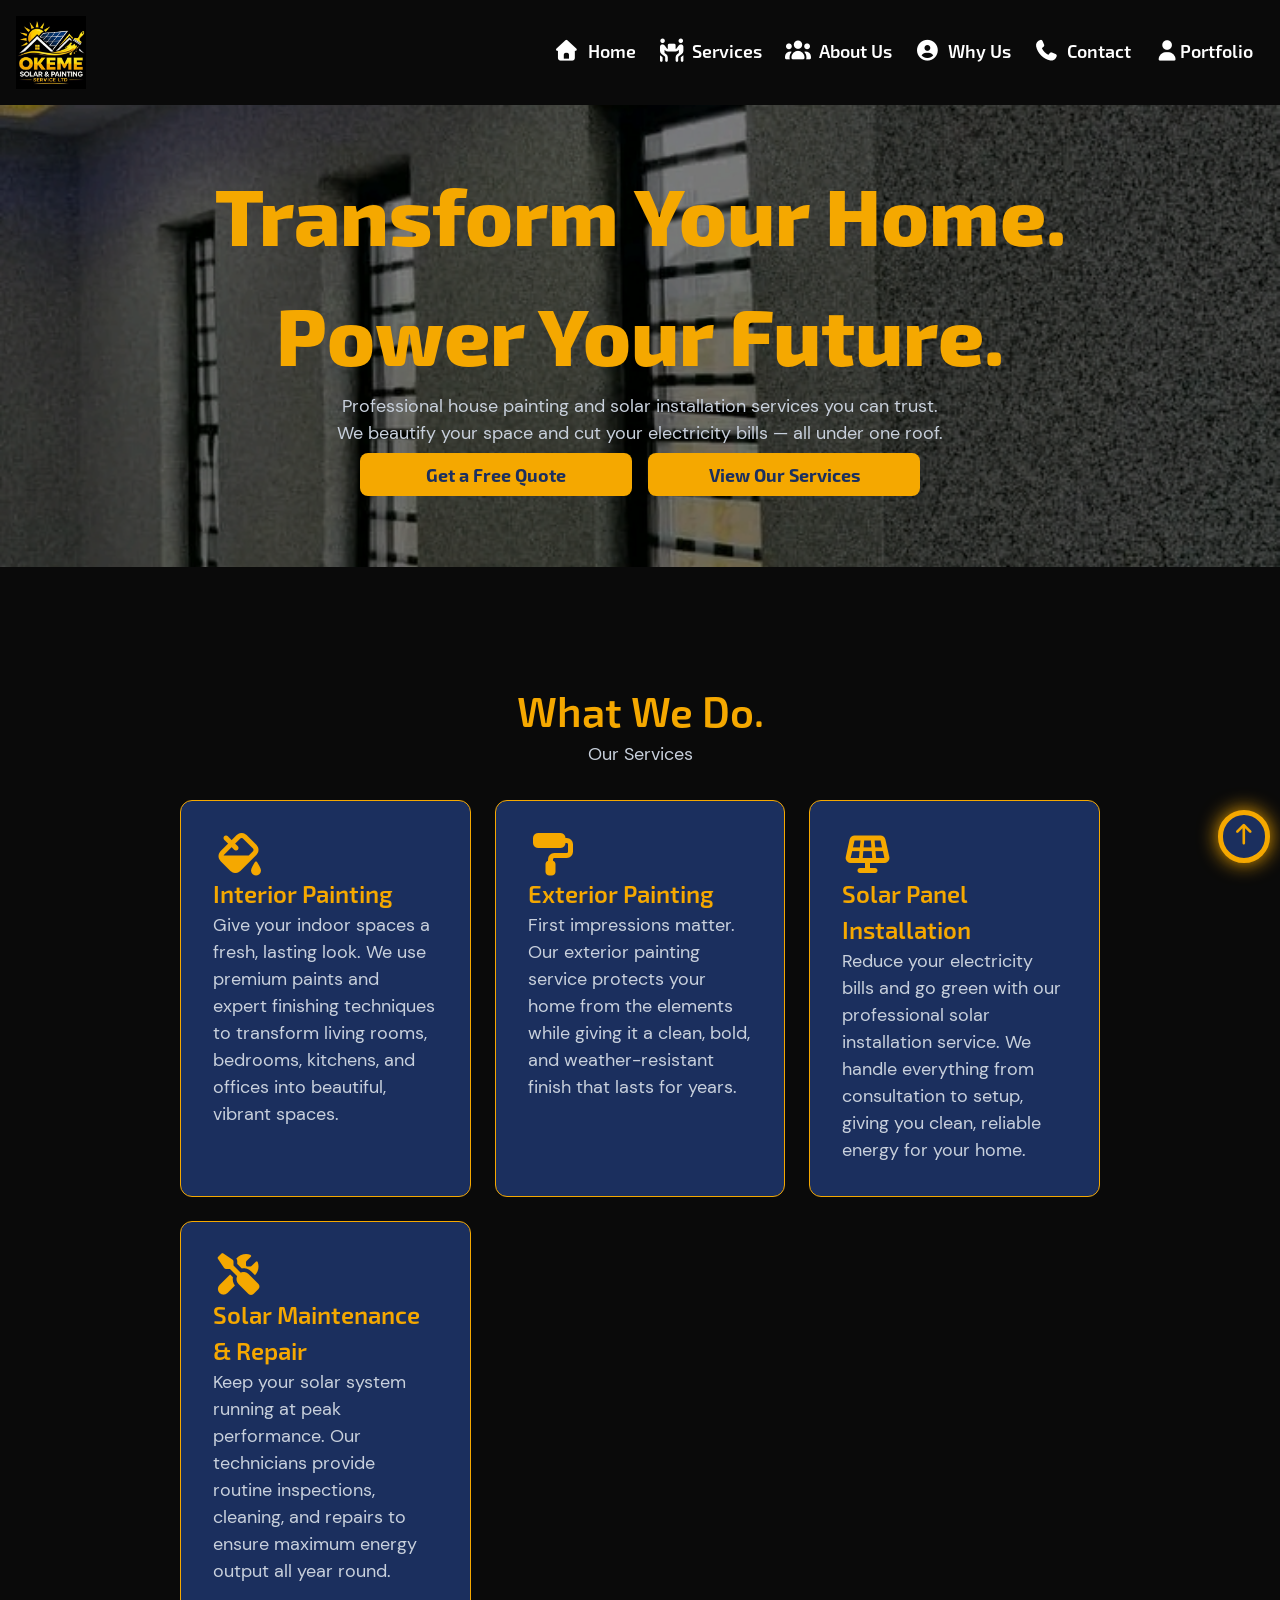
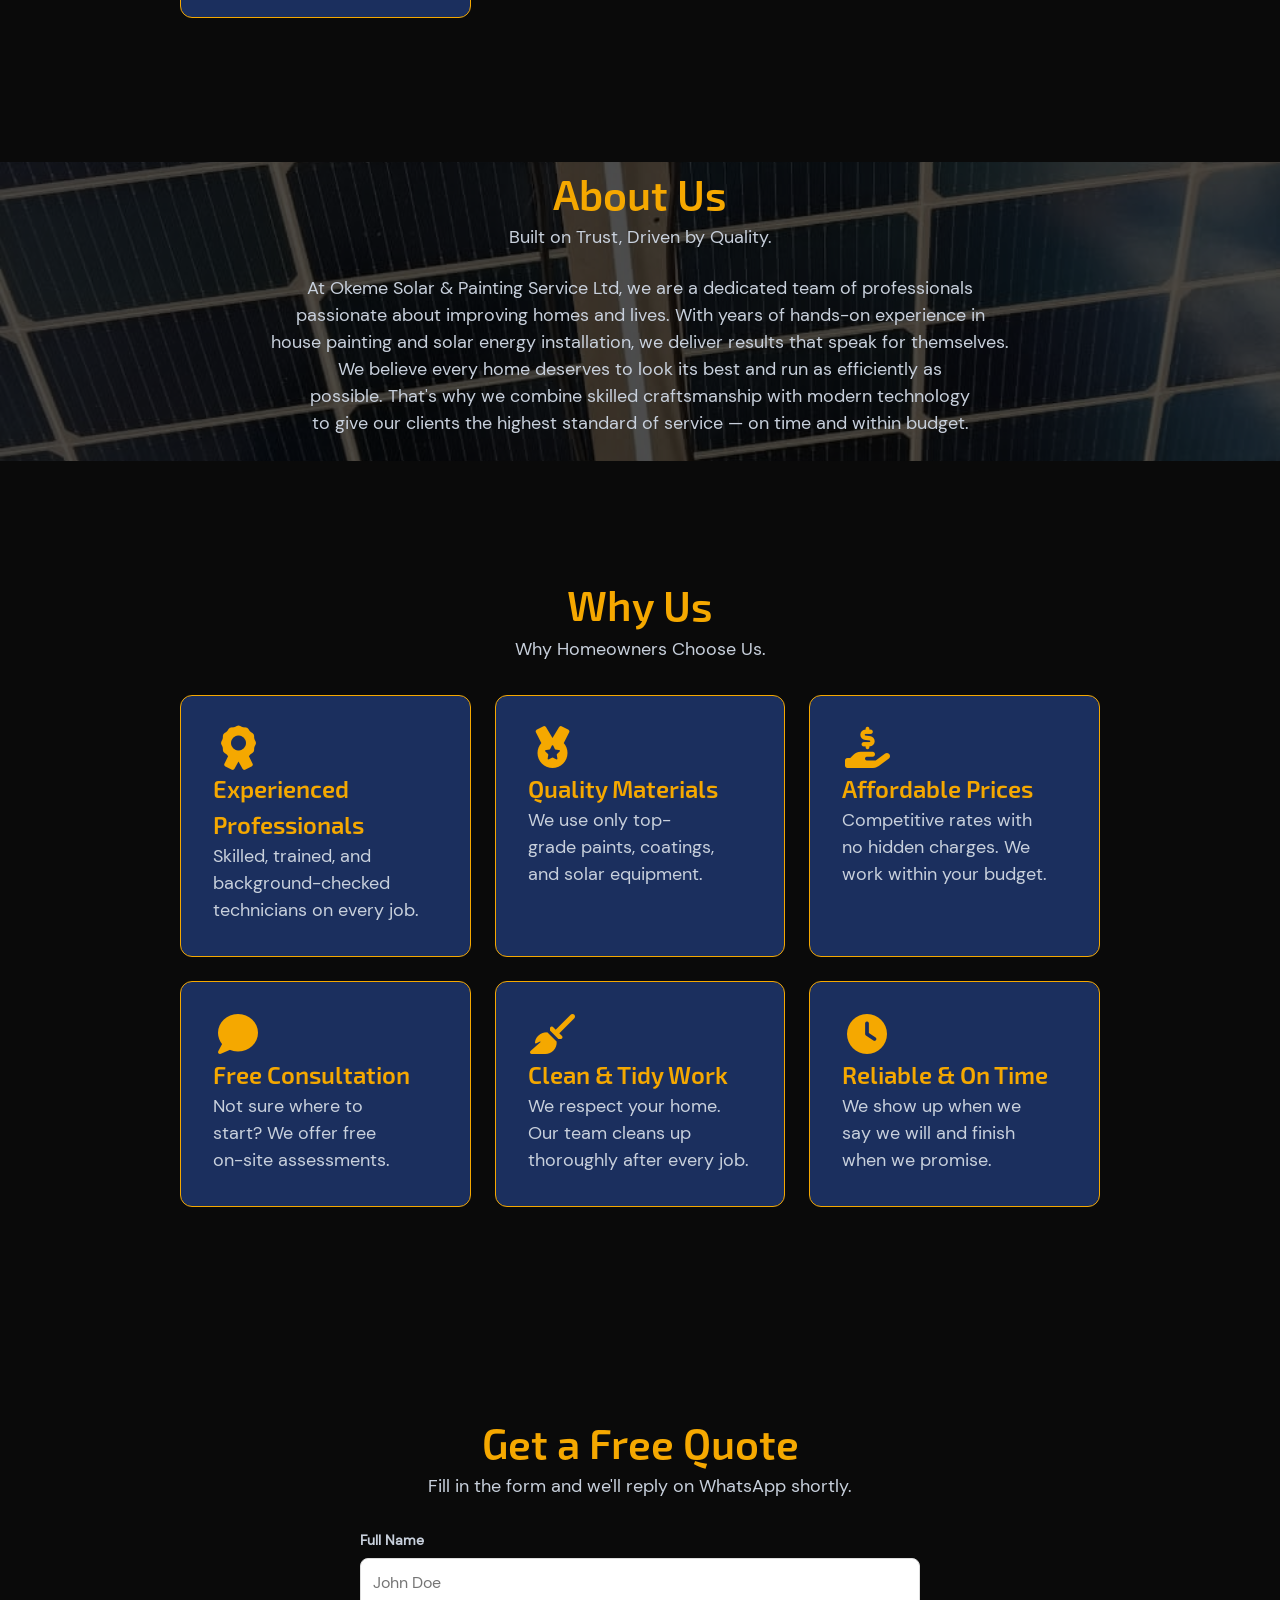
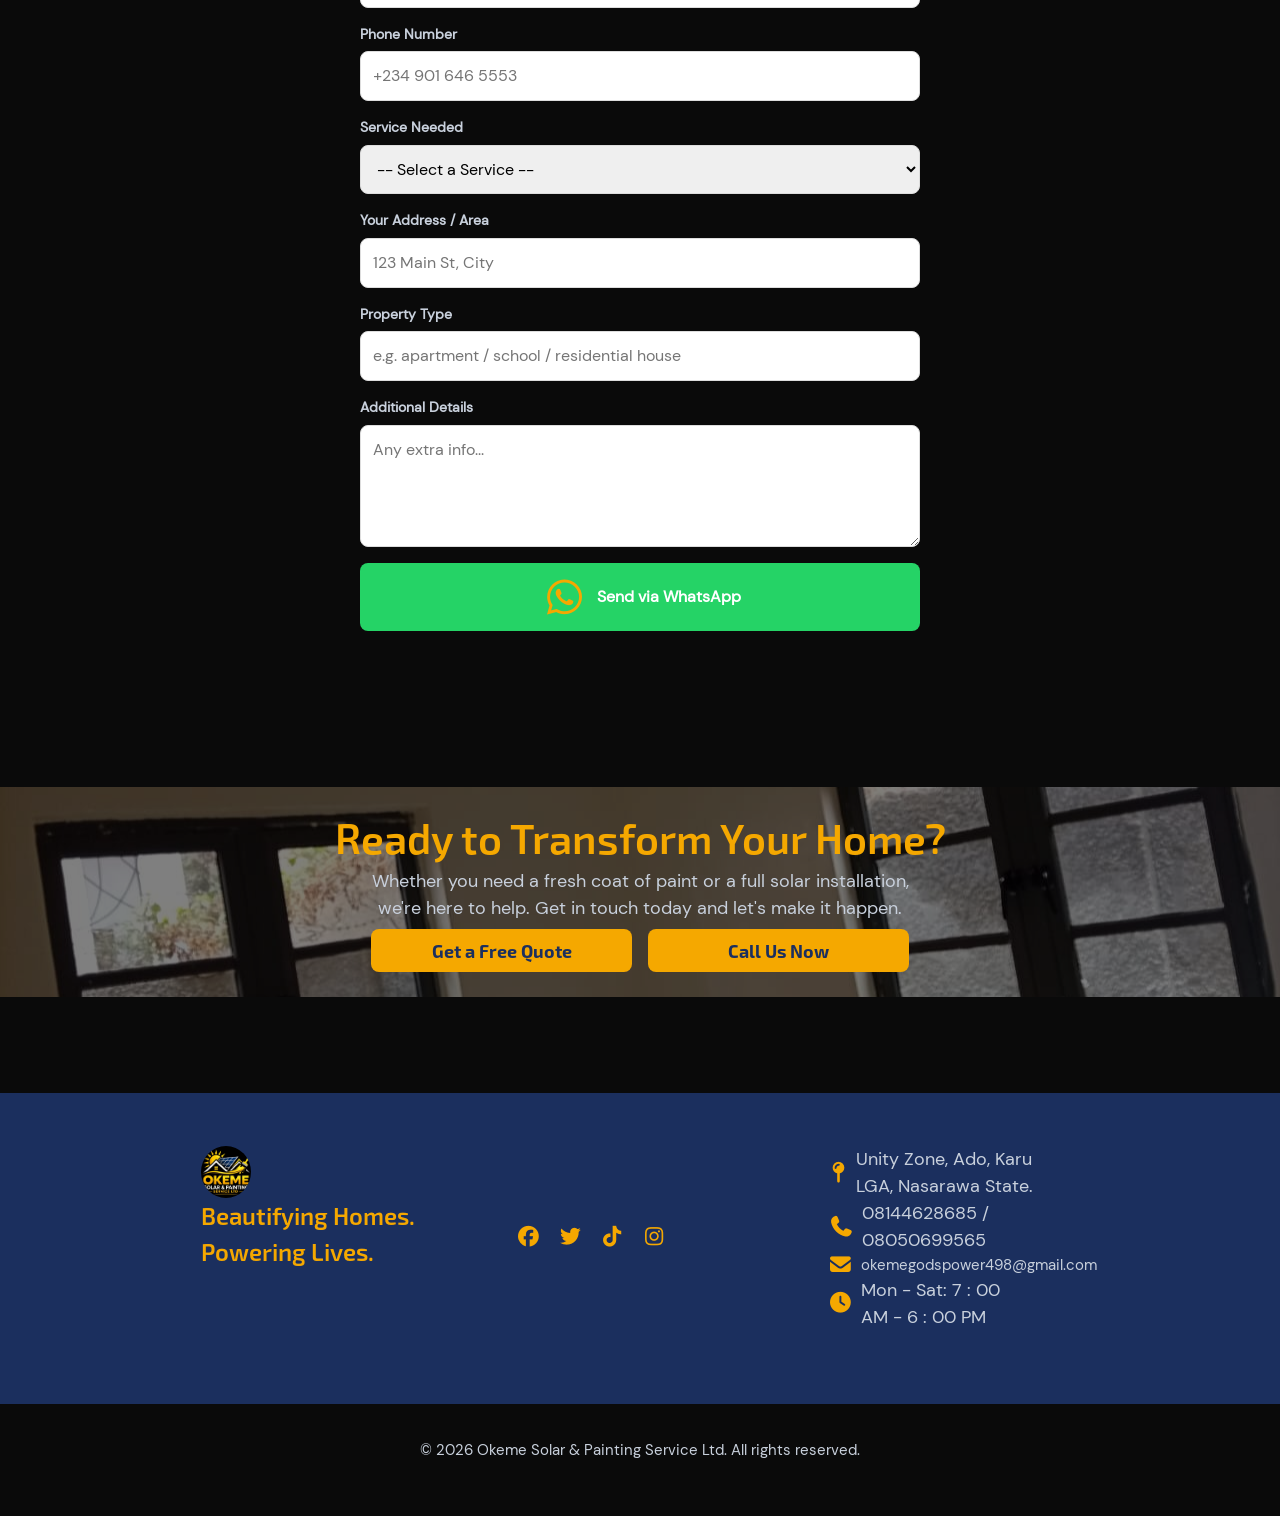
<file: index.html>
<!DOCTYPE html>
<html lang="en">
<head>
    <meta charset="UTF-8">
    <meta name="viewport" content="width=device-width, initial-scale=1.0"/>
    <title>OKEME House Painting | Solar Installation</title>
    <link rel="stylesheet" href="css/style.css">
    
    <link rel="stylesheet" href="css/fontawesome/css/fontawesome.css">
    <link rel="stylesheet" href="css/fontawesome/css/solid.css">
    <link rel="stylesheet" href="css/fontawesome/css/brands.css">
    <link rel="shortcut icon" href="images/favicon.jpg" type="image/x-icon">
    
</head>
<body>
    <header>
        <img src="./images/favicon.jpg" alt="website logo" height="70" width="70"/>
        
        <nav class="navigation">
            <ul class="nav-links" id="navLinks">
                <li><a href="/"><i class="fa-solid fa-home"></i>&nbsp;&nbsp;Home</a></li>
                <li><a href="#services"><i class="fa-solid fa-people-carry"></i>&nbsp;&nbsp;Services</a></li>
                <li><a href="#about-us"><i class="fa-solid fa-users"></i>&nbsp;&nbsp;About Us</a></li>
                <li><a href="#why-us-section"><i class="fa-solid fa-user-circle"></i>&nbsp;&nbsp;Why Us</a></li>
                <li><a href="#cta"><i class="fa-solid fa-phone"></i>&nbsp;&nbsp;Contact</a></li>
                <li><a href="portfolio.html"><i class="fa-solid fa-user"></i></i>Portfolio</a></li>
            </ul>
        </nav>
        
        <div class="hamburger-menu" id="menuToggle">
            <i class="fas fa-bars"></i>
        </div>
    </header>
    <main>
        <section class="hero">
            <div class="wrapper">
            <div class="hero-content">
                <h1>Transform Your Home. Power Your Future.</h1>
            <p>Professional house painting and solar installation services you can trust. We beautify your space and cut your electricity bills — all under one roof.</p>
            <div class="buttons">
                <a href="#quote">Get a Free Quote</a>
            <a href="#services">View Our Services</a>
            </div>
            
            </div>
            </div>
        </section>
        <section class="services" id="services">
           <div class="wrapper">
                <div class="text-center">
                <h2>What We Do.</h2>
            <p>Our Services</p>
            </div>
            
            <div class="columns">
                <div class="service">
                    <i class="fa-solid fa-fill-drip"></i>
                    <h3>Interior Painting</h3>
                    <p>Give your indoor spaces a fresh, lasting look. We use premium paints and expert finishing techniques to transform living rooms, bedrooms, kitchens, and offices into beautiful, vibrant spaces.</p>
                </div>
                
                <div class="service">
                    <i class="fa-solid fa-paint-roller"></i>
                    <h3>Exterior Painting</h3>
                    <p>First impressions matter. Our exterior painting service protects your home from the elements while giving it a clean, bold, and weather-resistant finish that lasts for years.</p>
                </div>
                
                <div class="service">
                    <i class="fa-solid fa-solar-panel"></i>
                    <h3>Solar Panel Installation</h3>
                    <p>Reduce your electricity bills and go green with our professional solar installation service. We handle everything from consultation to setup, giving you clean, reliable energy for your home.</p>
                </div>
                
                <div class="service">
                     <i class="fa-solid fa-screwdriver-wrench"></i>
                    <h3>Solar Maintenance & Repair</h3>
                    <p>Keep your solar system running at peak performance. Our technicians provide routine inspections, cleaning, and repairs to ensure maximum energy output all year round.</p>
                </div>
            </div>
           </div>
        </section>
        
        <section class="about-us" id="about-us">
          <div class="wrapper">
                <div class="text-center">
                    <h2>About Us</h2>
            <p>Built on Trust, Driven by Quality.</p>
                
            <div class="about-content">
                <p>At Okeme Solar & Painting Service Ltd, we are a dedicated team of professionals passionate about improving homes and lives. With years of hands-on experience in house painting and solar energy installation, we deliver results that speak for themselves.</p>

<p>We believe every home deserves to look its best and run as efficiently as possible. That's why we combine skilled craftsmanship with modern technology to give our clients the highest standard of service — on time and within budget.</p>
            </div>
            </div>
          </div>
        </section>
        
        <section class="why-us-section" id="why-us-section">
          <div class="wrapper">
               <div class="text-center">
                <h2>Why Us</h2>
            <p>Why Homeowners Choose Us.</p>
           </div>
            
            <div class="columns">
                <div class="why-us">
                    <i class="fa-solid fa-award"></i>
                    <h3>Experienced Professionals</h3>
                    <p>Skilled, trained, and background-checked technicians on every job.</p>
                </div>
                
                <div class="why-us">
                    <i class="fa-solid fa-medal"></i>
                    <h3>Quality Materials</h3>
                    <p>We use only top-grade paints, coatings, and solar equipment.</p>
                </div>
                
                <div class="why-us">
                    <i class="fa-solid fa-hand-holding-dollar"></i>
                    <h3>Affordable Prices</h3>
                    <p>Competitive rates with no hidden charges. We work within your budget.</p>
                </div>
                
                <div class="why-us">
                    <i class="fa-solid fa-comment"></i>
                    <h3>Free Consultation</h3>
                    <p>Not sure where to start? We offer free on-site assessments.</p>
                </div>
                
                <div class="why-us">
                    <i class="fa-solid fa-broom"></i>
                    <h3>Clean & Tidy Work</h3>
                    <p>We respect your home. Our team cleans up thoroughly after every job.</p>
                </div>
                
                <div class="why-us">
                    <i class="fa-solid fa-clock"></i>
                    <h3>Reliable & On Time</h3>
                    <p>We show up when we say we will and finish when we promise.</p>
                </div>
            </div>
          </div>
        </section>
        
        
        <section id="quote">
  <h2>Get a Free Quote</h2>
  <p>Fill in the form and we'll reply on WhatsApp shortly.</p>

  <div class="quote-form">

    <div class="form-group">
      <label>Full Name</label>
      <input type="text" id="name" placeholder="John Doe" />
    </div>

    <div class="form-group">
      <label>Phone Number</label>
      <input type="tel" id="phone" placeholder="+234 901 646 5553" />
    </div>

    <div class="form-group">
      <label>Service Needed</label>
      <select id="service">
        <option value="">-- Select a Service --</option>
        <option value="Exterior Painting">Exterior Painting</option>
        <option value="Interior Painting">Interior Painting</option>
        <option value="Solar Installation">Solar Installation</option>
        <option value="Solar Maintenance">Solar Maintenance</option>
      </select>
    </div>

    <div class="form-group">
      <label>Your Address / Area</label>
      <input type="text" id="location" placeholder="123 Main St, City" />
    </div>

    <div class="form-group">
      <label>Property Type</label>
      <input type="text" id="size" placeholder="e.g. apartment / school / residential house" />
    </div>

    <div class="form-group">
      <label>Additional Details</label>
      <textarea id="message" rows="4" 
      placeholder="Any extra info..."></textarea>
    </div>

    <button class="btn-whatsapp" onclick="sendToWhatsApp()">
      <i class="fa-brands fa-whatsapp"></i> Send via WhatsApp
    </button>

  </div>
</section>
        
        <section class="cta" id="cta">
            <div class="wrapper">
                <div class="text-center">
                    <h2>Ready to Transform Your Home?</h2>
            <p>Whether you need a fresh coat of paint or a full solar installation, we're here to help. Get in touch today and let's make it happen.</p> 
            <div>
                <div class="buttons">
                    <a href="#quote">Get a Free Quote</a>
            <a href="tel:08144628685">Call Us Now</a>
             </div>
            </div>
                </div>
            </div>
        </section>
    </main>
    
    <footer>
     <div class="wrapper">
         <div class="columns">
             <div class="footer-head">
            <img src="./images/favicon.jpg" alt="website logo" height="50" width="50">
        
        <h3>Beautifying Homes. Powering Lives.</h3>
     </div>
     
     <div class="footer-socials">
         <ul>
             <li><a href="https://www.facebook.com/okeme.god.spower.prince"><i class="fa-brands fa-facebook"></i></a></li>
             <li><a href="https://x.com/AttaiOkeme59830"><i class="fa-brands fa-twitter"></i></a></li>
             <li><a href="https://www.tiktok.com/@mentor2324?_r=1&_t=ZS-96ST2Bp12DV"><i class="fa-brands fa-tiktok"></i></a></li>
             <li><a href="https://www.instagram.com/okeme234?igsh=YzljYTk1ODg3Zg=="><i class="fa-brands fa-instagram"></i></a></li>
         </ul>
     </div>
   
        <ul>
            <li><i class="fa-solid fa-map-pin"></i>Unity Zone, Ado, Karu LGA, Nasarawa State.</li>
            <li><i class="fa-solid fa-phone"></i>08144628685 / 08050699565</li>
            <li><i class="fa-solid fa-envelope"></i><small>okemegodspower498@gmail.com</small></li>
            <li><i class="fa-solid fa-clock"></i>Mon - Sat: 7 : 00 AM - 6 : 00 PM</li>
        </ul>
         </div>
     </div>
       <div class="copyright">      
        <div class="text-center">
        <small>&copy; 2026 Okeme Solar & Painting Service Ltd. All rights reserved.</small>
       </div>
     </div>
    </footer>
    
    <div class="back-to-top">
        <a href="#">
            <i class="fa-solid fa-arrow-up"></i>
        </a>
    </div>
    
    <script src="./js/main.js"></script>
</body>
</html>
</file>
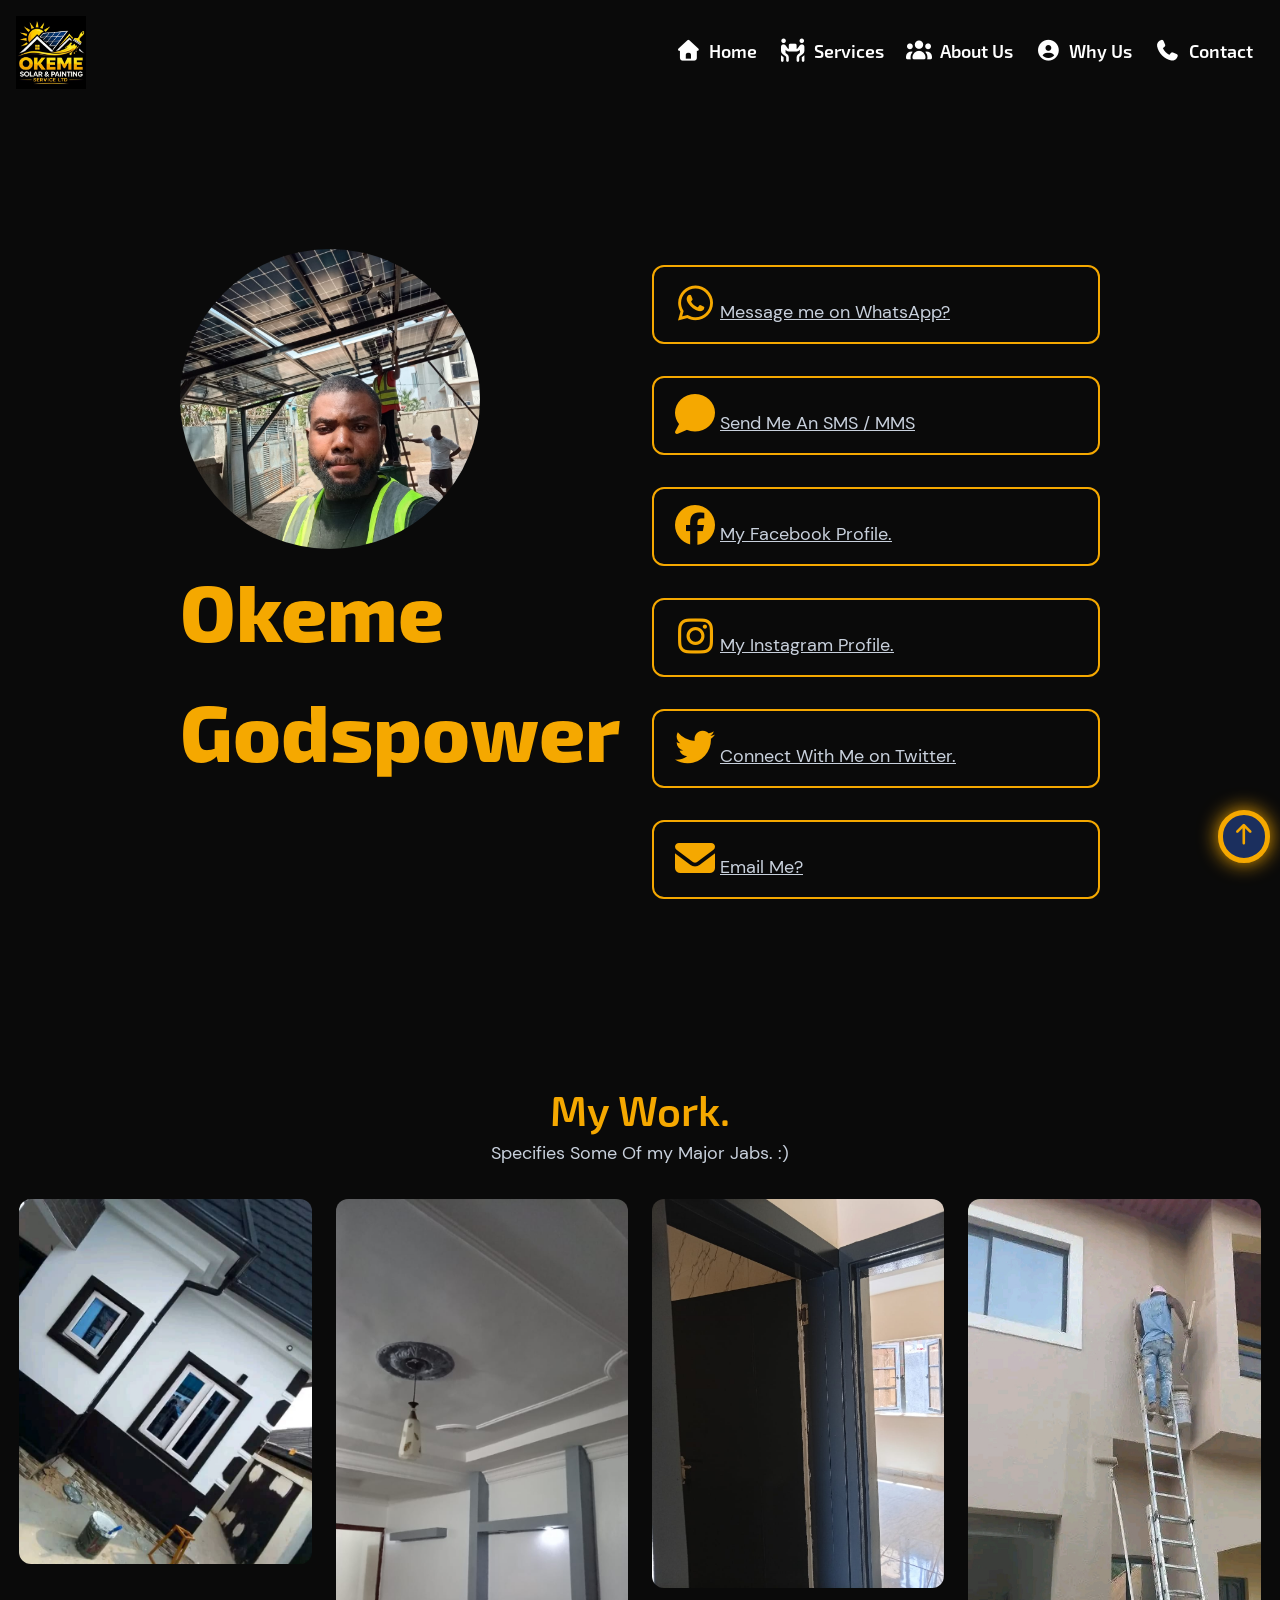
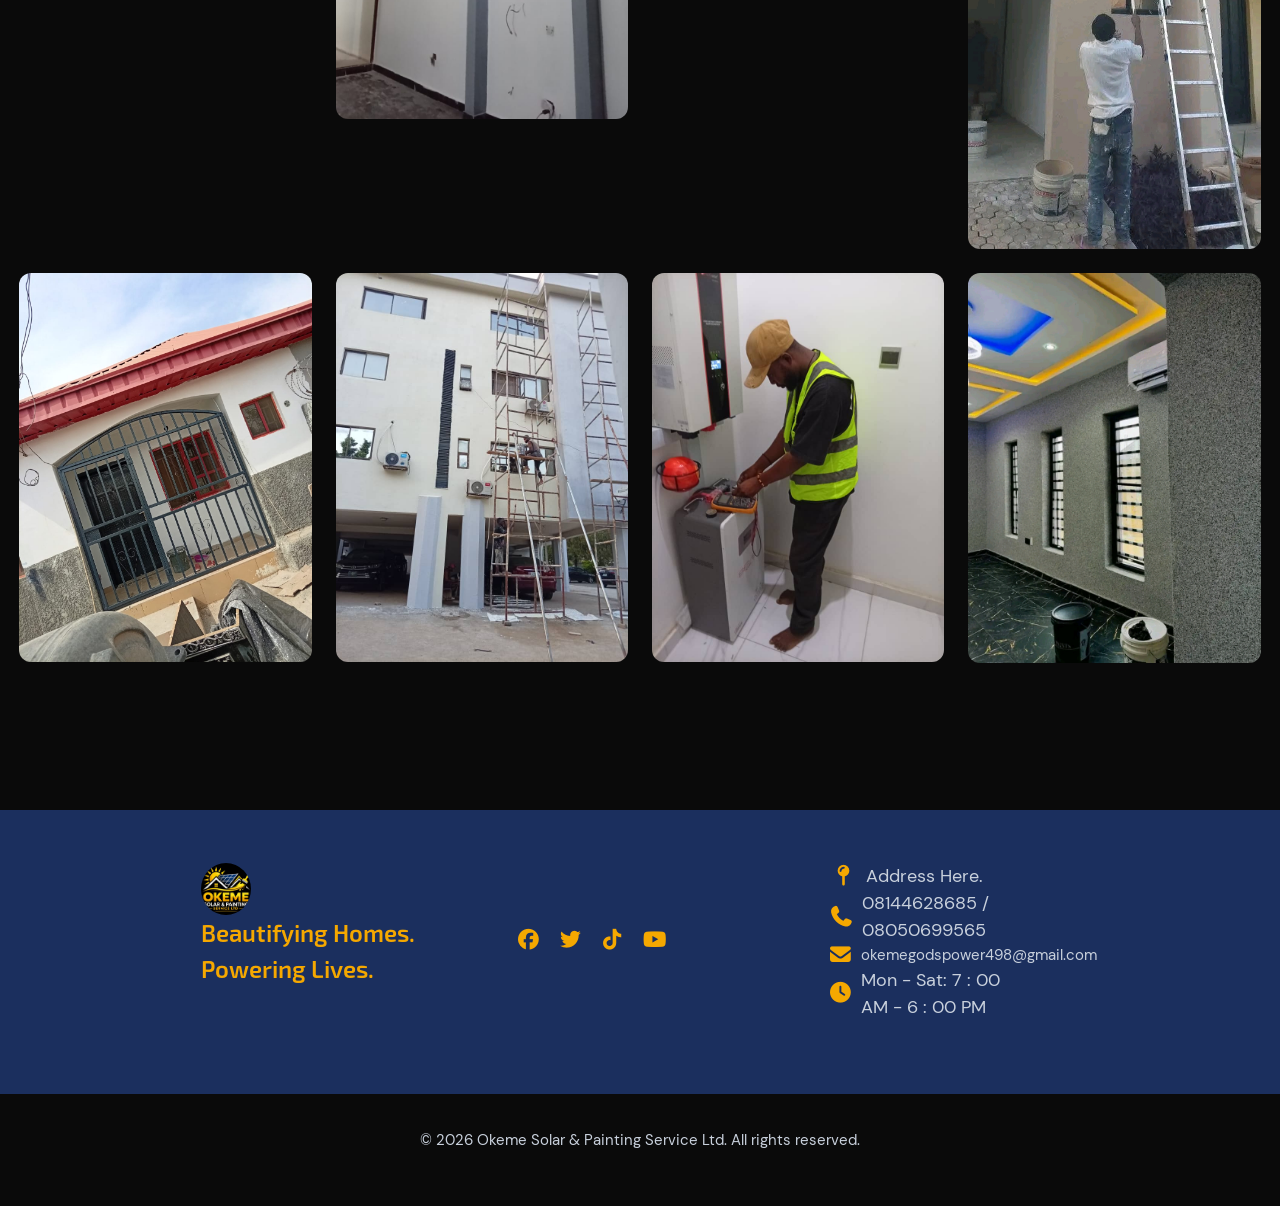
<file: portfolio.html>
<!DOCTYPE html>
<html lang="en">
<head>
    <meta charset="UTF-8">
    <title>OKEME | MD</title>
    <meta name="viewport" content="width=device-width, initial-scale=1.0"/>
    <title>OKEME House Painting | Solar Installation</title>
    <link rel="stylesheet" href="css/style.css">
    
    <link rel="stylesheet" href="css/fontawesome/css/fontawesome.css">
    <link rel="stylesheet" href="css/fontawesome/css/solid.css">
    <link rel="stylesheet" href="css/fontawesome/css/brands.css">
    <link rel="shortcut icon" href="images/favicon.jpg" type="image/x-icon">
    
</head>
<body>
    <header>
        <img src="./images/favicon.jpg" alt="website logo" height="70" width="70"/>
        
        <nav class="navigation">
            <ul class="nav-links" id="navLinks">
                <li><a href="./index.html"><i class="fa-solid fa-home"></i>&nbsp;&nbsp;Home</a></li>
                <li><a href="index.html#services"><i class="fa-solid fa-people-carry"></i>&nbsp;&nbsp;Services</a></li>
                <li><a href="./index.html#about-us"><i class="fa-solid fa-users"></i>&nbsp;&nbsp;About Us</a></li>
                <li><a href="index.html#why-us-section"><i class="fa-solid fa-user-circle"></i>&nbsp;&nbsp;Why Us</a></li>
                <li><a href="index.html#cta"><i class="fa-solid fa-phone"></i>&nbsp;&nbsp;Contact</a></li>
            </ul>
        </nav>
        
        <div class="hamburger-menu" id="menuToggle">
            <i class="fas fa-bars"></i>
        </div>
    </header>
    
    <main>
        <section class="port-hero">
            <div class="wrapper">
                <div class="columns">
                    <div>
                        <img src="./images/manager.jpg" alt="manager''s photo" height="300" width="300">
                        <h1>Okeme Godspower</h1>
                    </div>
 
            
            <div class="port-contacts">
                <a href="https://wa.me/23408144628685?text=Good day, Sir."><i class="fa-brands fa-whatsapp"></i>Message me on WhatsApp?</a>
                 <a href="sms:23408144628685"><i class="fa-solid fa-comment"></i>Send Me An SMS / MMS</a>
                    <a href="https://www.facebook.com/okeme.god.spower.prince"><i class="fa-brands fa-facebook"></i>My Facebook Profile.</a>
                     <a href="https://www.instagram.com/okeme234?igsh=YzljYTk1ODg3Zg=="><i class="fa-brands fa-instagram"></i>My Instagram Profile.</a>
                      <a href="https://x.com/AttaiOkeme59830"><i class="fa-brands fa-twitter"></i>Connect With Me on Twitter.</a>
                      <a href="mailto:okemegodspower498@gmail.com"><i class="fa-solid fa-envelope"></i>Email Me?</a>
            </div>
                </div>
            </div>
        </section>
        
        
        <section class="work">
            <div class="text-center">
                <h2>My Work.</h2>
                <p>Specifies Some Of my Major Jabs. :)</p>
            </div>
           <div class="wrapped">
               <div class="columns">
                    <img src="./images/blackandwhite.jpg" alt="a fine painted house with a dark shade of black and white">
            <img src="./images/whiteandgrey.jpg" alt="a fine painted house with white and grey">
            <img src="./images/door.jpg" alt="nicely painted house by the door.">
            <img src="./images/upstair.jpg" alt="men working on a storey building.">
            <img src="./images/redzinc.jpg" alt="a beautifuly painted house with red roofing.">
            <img src="./images/upstairs.jpg" alt="men working on another storey">
            <img src="./images/IMG-20260511-WA0059.jpg" alt="a man connecting a solar inverter and battery">
            <img src="./images/herobg.jpg" alt="a stunning view of a nicely painted apartment"></img>
               </div>
           </div>
        </section>
    </main>
    
    <footer>
         <div class="wrapper">
         <div class="columns">
             <div class="footer-head">
            <img src="./images/favicon.jpg" alt="website logo" height="50" width="50">
        
        <h3>Beautifying Homes. Powering Lives.</h3>
     </div>
     
     <div class="footer-socials">
         <ul>
             <li><a href="#"><i class="fa-brands fa-facebook"></i></a></li>
             <li><a href="#"><i class="fa-brands fa-twitter"></i></a></li>
             <li><a href="#"><i class="fa-brands fa-tiktok"></i></a></li>
             <li><a href="#"><i class="fa-brands fa-youtube"></i></a></li>
         </ul>
     </div>
   
        <ul>
            <li><i class="fa-solid fa-map-pin"></i>Address Here.</li>
            <li><i class="fa-solid fa-phone"></i>08144628685 / 08050699565</li>
            <li><i class="fa-solid fa-envelope"></i><small>okemegodspower498@gmail.com</small></li>
            <li><i class="fa-solid fa-clock"></i>Mon - Sat: 7 : 00 AM - 6 : 00 PM</li>
        </ul>
         </div>
     </div>
       <div class="copyright">      
        <div class="text-center">
        <small>&copy; 2026 Okeme Solar & Painting Service Ltd. All rights reserved.</small>
       </div>
     </div>
    </footer>
    
    <div class="back-to-top">
        <a href="#">
            <i class="fa-solid fa-arrow-up"></i>
        </a>
    </div>
    
    
    <script src="./js/main.js"></script>
</body>
</html>
</file>
<file: css/style.css>
@import url('./font.css');
/* Box sizing rules */ 
 *, 
 *::before, 
 *::after { 
    box-sizing: border-box; 
    margin: 0;
    padding: 0;
 }
/* Remove default margin */ 
  body,
   h1, 
   h2
   , h3,
    h4,
     p, 
     figure,
      blockquote,
       dl, 
       dd { 
    margin: 0; 
  } 
  
  /* smooth scrolling*/
  html{
      scroll-behavior: smooth;
  }
  
/* Remove list styles on ul, ol elements with a list role, which suggests default styling will be removed */
ul[role='list'], ol[role='list'] { list-style: none; } 
/* Set core root defaults */ html:focus-within { scroll-behavior: smooth; } 
/* Set core body defaults */ body { min-height: 100vh; text-rendering: optimizeSpeed; line-height: 1.5; }
/* A elements that don't have a class get default styles */
     a:not([class]) { text-decoration-skip-ink: auto; }
/* Make images easier to work with */ img, picture { max-width: 100%; display: block; height: auto; }
/* Inherit fonts for inputs and buttons */ 
input, button, textarea, select { font: inherit; } 
/* Remove all animations, transitions and smooth scroll for people that prefer not to see them */ 
@media (prefers-reduced-motion: reduce) { html:focus-within { scroll-behavior: auto; } *, *::before, *::after { animation-duration: 0.01ms !important; animation-iteration-count: 1 !important; transition-duration: 0.01ms !important; scroll-behavior: auto !important; } }

:root{
    interpolate-size: allow-keywords;
    /* primary colors */
    --clr-primary: #0A0A0A;
    --clr-secondary: #1B2F5E;
    --clr-tertiary: #F5A800;
    --clr-text: #C8D0DC;
    
    /* neutral colors */
    --clr-white: #FFFFFF;
    --clr-black: #000000;
}

body{
    background-color: var(--clr-primary) ;
    font-size: 18px;
    font-family: 'DMSans';
    color: var(--clr-text);
    text-wrap: balance;
}

h1{
    font-family: var(--ff-exo-extraBold);
    color: var(--clr-tertiary);
    font-size: clamp(1rem, 6vw + 1rem, 5rem);
}

h2{
    font-size: clamp(1rem, 4vw + 1rem, 2.6rem);
}

h3{
    font-size: clamp(1rem, 2vw + 1rem, 1.5rem);
}

h2, h3{
    font-family: var(--ff-exo-semiBold);
    color: var(--clr-tertiary);
    position: relative;
}

i{
    color: var(--clr-tertiary);
    font-size: 1.3rem;
}

.wrapper{
    max-inline-size: 920px;
    margin-inline: auto;
}

.text-center{
    text-align: center;
}

.columns{
    display: grid;
    gap: 1.5rem;
    padding-block: 2rem;
    
    grid-template-columns: repeat(auto-fit, minmax(min(250px, 100%), 1fr));
}

/* header section */
header{
    display: flex;
    align-items: center;
    justify-content: space-between;
    
    padding: 1rem;
}

nav ul{
    list-style: none;
    height: 0;
    visibility: hidden;
    overflow: hidden;
}

nav ul.open{
    height: auto;
    visibility: visible;
    display: flex;
    flex-direction: column;
    transition: all .4s linear;
}

nav a{
    text-decoration: none;
    color: white;
    padding: .7rem;
    font-family: var(--ff-exo-semiBold);
    transition: all .2s linear;
}

nav a:hover{
    background-color: var(--clr-tertiary);
    color: var(--clr-white);
}

nav a i{
    color: var(--clr-white);
}

.hamburger-menu i{
    font-size: 1.5rem;
    color: var(--clr-tertiary);
}
    
@media(width < 48em){
    nav{
       position: absolute;
       top: 6rem;
       background: var(--clr-black);
       width: 90%;
       border: 2px solid var(--clr-tertiary);
       z-index: 10;
    }
    
    nav a{
        display: inline-block;
        width: 100%;
    }
    
    nav li{
         border-bottom: 1px solid var(--clr-secondary);
    }
    
    nav li:last-child{
        border-bottom: none;
    }
}    
@media(width >= 48em){
    nav ul{
        visibility: visible;
        height: 100%;
        display: flex;
        flex-direction: row;
        justify-content: space-around;
    }
    .hamburger-menu{
        display: none;
    }
    }
    
    


/* header section end */

section{
    margin-block: 6rem;
}

section i{
   font-size: 2.5rem;
}

/* hero section */
.hero{
    margin-block-start: 0;
    padding: 3rem;
    padding-block-start: 2rem;
    text-align: center;
    
    background: url("../images/herobg.jpg");
    background-size: cover;
    background-position: center; 
    
    position: relative;
    z-index: 0;
}

.hero .wrapper > *{
    margin-block: 1rem;
}


.hero::before{
    content: '';
    position: absolute;
    height: 100%;
    width: 100%;
    top: 0;
    right: 0;
    background: rgba(0,0,0,.5);
    z-index: -100;
}

.hero-content{
    position: relative;
    z-index: 9999;
}


.buttons{
    gap: 1rem;
    padding: .4rem;
    
    display: flex;
    align-items: center;
    justify-content: center;
    
    & a{
     text-decoration: none;
    color: var(--clr-secondary);
    background-color: var(--clr-tertiary);
    font-family: var(--ff-exo-bold);
    padding: .5rem;
    border-radius: 8px;
    width: 30%;
    transition: all .3s ease-in-out;
    }
    
    & a:hover{
        background-color: var(--clr-secondary);
        color: var(--clr-tertiary);
        transform: translateY(-10px);
    }

@media(width < 48em){
    flex-direction: column;
    
    & a{
        width: 100%;
    }
}
}


/* hero section end */

/* services start */
.services{
    padding: 1rem;
}

.service{
    border: 1px solid var(--clr-tertiary);
    background-color: var(--clr-secondary);
    padding: 2rem;
    
    border-radius: 12px;
    transition: all .3s ease-in-out;
}

.service:hover{
    transform: translateY(-15px);
}

/* services end */

/* about us start */
.about-us{
    background: url('../images/about-us-bg.jpg');
    background-size: cover;
    background-position: center;
    
    position: relative;
    z-index: -2;
}

.about-us::before{
    content: '';
    position: absolute;
    top: 0;
    left: 0;
    height: 100%;
    width: 100%;
    background: rgba(0,0,0,.7);
    z-index: -1;
}

.about-content{
    padding: 1.5rem;
}

/* about us end */


/* why us start */

.why-us-section{
    padding: 1rem;
}
.why-us{
    padding: 2rem;
    
    border-radius: 12px;
    background-color: var(--clr-secondary);
    border: 1px solid var(--clr-tertiary);
    
    transition: all .3s ease-in-out;
}

.why-us:hover{
    transform: translateY(-15px);
}


/* why is end */

/* cta */

.cta{
    background: url("../images/cta.jpg");
    background-size: cover;
    background-position: center;
    padding: 1.2rem;
    
    position: relative;
    z-index: 0;
}

.cta::before{
    content: '';
    position: absolute;
    top: 0;
    left: 0;
    height: 100%;
    width: 100%;
    background: rgba(0,0,0,.5);
    z-index: -1;
}

.cta .text-center div{
    padding-inline: .8rem;
}

/* cta end */


footer{
    background-color: var(--clr-secondary);
}

footer > *{
    margin-block: 1.3rem;
}

footer img{
    border-radius: 100%;
}

footer .copyright{
    background-color: var(--clr-primary);
    padding: 2rem;
}

footer li{
    display: flex;
    align-items: center;
    gap: .6rem;
}

.footer-socials{
    display: grid;
    align-content: center;
}

.footer-socials a{
    border-radius: 100%;
}

.footer-socials a:hover{
    background-color: var(--clr-text);
}

.footer-socials ul{
    display: flex;
    gap: 1rem;
}

.footer-head, footer ul{
    padding: 1.3rem;
    list-style: none;
}


.back-to-top{
    background-color: var(--clr-secondary);
    padding: .5rem;
    border: 5px solid var(--clr-tertiary);
    border-radius: 100vw;
    font-weight: 800;
    
    position: fixed;
    top: 90vh;
    right: 10px;
    
    box-shadow: 0 0 20px var(--clr-tertiary);
}



/* get free quote */


.btn-whatsapp {
  padding: 14px;
  background: #25d366;   /* WhatsApp green */
  color: white;
  font-size: 1rem;
  font-weight: 700;
  border: none;
  border-radius: 8px;
  cursor: pointer;
  transition: background 0.3s;
  display: flex;
  align-items: center;
  justify-content: center;
  gap: 8px;
}

.btn-whatsapp:hover {
  background: #1ebe57;
}

#quote {
  padding: 60px 20px;
  max-width: 600px;
  margin: 0 auto;
  text-align: center;
}

.quote-form {
  display: flex;
  flex-direction: column;
  gap: 16px;
  margin-top: 30px;
  text-align: left;
}

.form-group {
  display: flex;
  flex-direction: column;
  gap: 6px;
}

.form-group label {
  font-weight: 600;
  font-size: 0.9rem;
}

.form-group input,
.form-group select,
.form-group textarea {
  padding: 12px;
  border: 1px solid #ddd;
  border-radius: 8px;
  font-size: 1rem;
  outline: none;
  transition: border 0.3s;
}

.form-group input:focus,
.form-group select:focus,
.form-group textarea:focus {
  border-color: #f59e0b;  /* your brand color */
}

.btn-submit {
  padding: 14px;
  background: #f59e0b;
  color: white;
  font-size: 1rem;
  font-weight: 700;
  border: none;
  border-radius: 8px;
  cursor: pointer;
  transition: background 0.3s;
}

.btn-submit:hover {
  background: #d97706;
}



/* portfolio */
.port-hero{
    padding: 1rem;
}
.port-hero img{
    border-radius: 100%;
    aspect-ratio: 1 / 1;
    object-fit: cover;
    place-self: center;
}

.work{
    padding: 1.2rem;
}

.work img{
    border-radius: 12px;
    transition: all .3s ease-in-out;
}

.work img:hover{
    transform: translateY(-15px);
}

.port-contacts{
    padding-block: 1rem;
    
    display: grid;
    gap: 2rem;
}

.port-contacts a{
    display: inline-block;
    width: 100%;
    padding: 1rem;
    border: 2px solid var(--clr-tertiary);
    border-radius: 12px;
    color: var(--clr-text);
}

.port-contacts a:hover{
    background-color: var(--clr-secondary);
}
</file>
<file: css/fontawesome/css/solid.css>
/*!
 * Font Awesome Free 7.2.0 by @fontawesome - https://fontawesome.com
 * License - https://fontawesome.com/license/free (Icons: CC BY 4.0, Fonts: SIL OFL 1.1, Code: MIT License)
 * Copyright 2026 Fonticons, Inc.
 */
:root, :host {
  --fa-family-classic: 'Font Awesome 7 Free';
  --fa-font-solid: normal 900 1em/1 var(--fa-family-classic);
  /* deprecated: this older custom property will be removed next major release */
  --fa-style-family-classic: var(--fa-family-classic);
}

@font-face {
  font-family: "Font Awesome 7 Free";
  font-style: normal;
  font-weight: 900;
  font-display: block;
  src: url("../webfonts/fa-solid-900.woff2");
}
.fas {
  --fa-family: var(--fa-family-classic);
  --fa-style: 900;
}

.fa-classic {
  --fa-family: var(--fa-family-classic);
}

.fa-solid {
  --fa-style: 900;
}
</file>
<file: css/fontawesome/css/brands.css>
/*!
 * Font Awesome Free 7.2.0 by @fontawesome - https://fontawesome.com
 * License - https://fontawesome.com/license/free (Icons: CC BY 4.0, Fonts: SIL OFL 1.1, Code: MIT License)
 * Copyright 2026 Fonticons, Inc.
 */
:root, :host {
  --fa-family-brands: 'Font Awesome 7 Brands';
  --fa-font-brands: normal 400 1em/1 var(--fa-family-brands);
}

@font-face {
  font-family: "Font Awesome 7 Brands";
  font-style: normal;
  font-weight: 400;
  font-display: block;
  src: url("../webfonts/fa-brands-400.woff2");
}
.fab,
.fa-brands,
.fa-classic.fa-brands {
  --fa-family: var(--fa-family-brands);
  --fa-style: 400;
}

.fa-firefox-browser {
  --fa: "\e007";
}

.fa-ideal {
  --fa: "\e013";
}

.fa-microblog {
  --fa: "\e01a";
}

.fa-square-pied-piper {
  --fa: "\e01e";
}

.fa-pied-piper-square {
  --fa: "\e01e";
}

.fa-unity {
  --fa: "\e049";
}

.fa-dailymotion {
  --fa: "\e052";
}

.fa-square-instagram {
  --fa: "\e055";
}

.fa-instagram-square {
  --fa: "\e055";
}

.fa-mixer {
  --fa: "\e056";
}

.fa-shopify {
  --fa: "\e057";
}

.fa-deezer {
  --fa: "\e077";
}

.fa-edge-legacy {
  --fa: "\e078";
}

.fa-google-pay {
  --fa: "\e079";
}

.fa-rust {
  --fa: "\e07a";
}

.fa-tiktok {
  --fa: "\e07b";
}

.fa-unsplash {
  --fa: "\e07c";
}

.fa-cloudflare {
  --fa: "\e07d";
}

.fa-guilded {
  --fa: "\e07e";
}

.fa-hive {
  --fa: "\e07f";
}

.fa-42-group {
  --fa: "\e080";
}

.fa-innosoft {
  --fa: "\e080";
}

.fa-instalod {
  --fa: "\e081";
}

.fa-octopus-deploy {
  --fa: "\e082";
}

.fa-perbyte {
  --fa: "\e083";
}

.fa-uncharted {
  --fa: "\e084";
}

.fa-watchman-monitoring {
  --fa: "\e087";
}

.fa-wodu {
  --fa: "\e088";
}

.fa-wirsindhandwerk {
  --fa: "\e2d0";
}

.fa-wsh {
  --fa: "\e2d0";
}

.fa-bots {
  --fa: "\e340";
}

.fa-cmplid {
  --fa: "\e360";
}

.fa-bilibili {
  --fa: "\e3d9";
}

.fa-golang {
  --fa: "\e40f";
}

.fa-pix {
  --fa: "\e43a";
}

.fa-sitrox {
  --fa: "\e44a";
}

.fa-hashnode {
  --fa: "\e499";
}

.fa-meta {
  --fa: "\e49b";
}

.fa-padlet {
  --fa: "\e4a0";
}

.fa-nfc-directional {
  --fa: "\e530";
}

.fa-nfc-symbol {
  --fa: "\e531";
}

.fa-screenpal {
  --fa: "\e570";
}

.fa-space-awesome {
  --fa: "\e5ac";
}

.fa-square-font-awesome {
  --fa: "\e5ad";
}

.fa-square-gitlab {
  --fa: "\e5ae";
}

.fa-gitlab-square {
  --fa: "\e5ae";
}

.fa-odysee {
  --fa: "\e5c6";
}

.fa-stubber {
  --fa: "\e5c7";
}

.fa-debian {
  --fa: "\e60b";
}

.fa-shoelace {
  --fa: "\e60c";
}

.fa-threads {
  --fa: "\e618";
}

.fa-square-threads {
  --fa: "\e619";
}

.fa-square-x-twitter {
  --fa: "\e61a";
}

.fa-x-twitter {
  --fa: "\e61b";
}

.fa-opensuse {
  --fa: "\e62b";
}

.fa-letterboxd {
  --fa: "\e62d";
}

.fa-square-letterboxd {
  --fa: "\e62e";
}

.fa-mintbit {
  --fa: "\e62f";
}

.fa-google-scholar {
  --fa: "\e63b";
}

.fa-brave {
  --fa: "\e63c";
}

.fa-brave-reverse {
  --fa: "\e63d";
}

.fa-pixiv {
  --fa: "\e640";
}

.fa-upwork {
  --fa: "\e641";
}

.fa-webflow {
  --fa: "\e65c";
}

.fa-signal-messenger {
  --fa: "\e663";
}

.fa-bluesky {
  --fa: "\e671";
}

.fa-jxl {
  --fa: "\e67b";
}

.fa-square-upwork {
  --fa: "\e67c";
}

.fa-web-awesome {
  --fa: "\e682";
}

.fa-square-web-awesome {
  --fa: "\e683";
}

.fa-square-web-awesome-stroke {
  --fa: "\e684";
}

.fa-dart-lang {
  --fa: "\e693";
}

.fa-flutter {
  --fa: "\e694";
}

.fa-files-pinwheel {
  --fa: "\e69f";
}

.fa-css {
  --fa: "\e6a2";
}

.fa-square-bluesky {
  --fa: "\e6a3";
}

.fa-openai {
  --fa: "\e7cf";
}

.fa-square-linkedin {
  --fa: "\e7d0";
}

.fa-cash-app {
  --fa: "\e7d4";
}

.fa-disqus {
  --fa: "\e7d5";
}

.fa-eleventy {
  --fa: "\e7d6";
}

.fa-11ty {
  --fa: "\e7d6";
}

.fa-kakao-talk {
  --fa: "\e7d7";
}

.fa-linktree {
  --fa: "\e7d8";
}

.fa-notion {
  --fa: "\e7d9";
}

.fa-pandora {
  --fa: "\e7da";
}

.fa-pixelfed {
  --fa: "\e7db";
}

.fa-tidal {
  --fa: "\e7dc";
}

.fa-vsco {
  --fa: "\e7dd";
}

.fa-w3c {
  --fa: "\e7de";
}

.fa-lumon {
  --fa: "\e7e2";
}

.fa-lumon-drop {
  --fa: "\e7e3";
}

.fa-square-figma {
  --fa: "\e7e4";
}

.fa-tex {
  --fa: "\e7ff";
}

.fa-duolingo {
  --fa: "\e812";
}

.fa-supportnow {
  --fa: "\e833";
}

.fa-tor-browser {
  --fa: "\e838";
}

.fa-typescript {
  --fa: "\e840";
}

.fa-square-deskpro {
  --fa: "\e844";
}

.fa-circle-zulip {
  --fa: "\e851";
}

.fa-julia {
  --fa: "\e852";
}

.fa-zulip {
  --fa: "\e853";
}

.fa-unison {
  --fa: "\e854";
}

.fa-board-game-geek {
  --fa: "\e855";
}

.fa-bgg {
  --fa: "\e855";
}

.fa-ko-fi {
  --fa: "\e856";
}

.fa-kubernetes {
  --fa: "\e857";
}

.fa-postgresql {
  --fa: "\e858";
}

.fa-scaleway {
  --fa: "\e859";
}

.fa-venmo {
  --fa: "\e85a";
}

.fa-venmo-v {
  --fa: "\e85b";
}

.fa-unreal-engine {
  --fa: "\e85c";
}

.fa-globaleaks {
  --fa: "\e85d";
}

.fa-solana {
  --fa: "\e85e";
}

.fa-threema {
  --fa: "\e85f";
}

.fa-forgejo {
  --fa: "\e860";
}

.fa-claude {
  --fa: "\e861";
}

.fa-gitee {
  --fa: "\e863";
}

.fa-xmpp {
  --fa: "\e864";
}

.fa-fediverse {
  --fa: "\e865";
}

.fa-tailwind-css {
  --fa: "\e866";
}

.fa-arch-linux {
  --fa: "\e867";
}

.fa-svelte {
  --fa: "\e868";
}

.fa-hugging-face {
  --fa: "\e869";
}

.fa-leetcode {
  --fa: "\e86a";
}

.fa-openstreetmap {
  --fa: "\e86b";
}

.fa-ultralytics {
  --fa: "\e86d";
}

.fa-ultralytics-hub {
  --fa: "\e86e";
}

.fa-ultralytics-yolo {
  --fa: "\e86f";
}

.fa-obsidian {
  --fa: "\e879";
}

.fa-zoom {
  --fa: "\e87b";
}

.fa-vim {
  --fa: "\e88a";
}

.fa-symfonycasts {
  --fa: "\e8ab";
}

.fa-square-twitter {
  --fa: "\f081";
}

.fa-twitter-square {
  --fa: "\f081";
}

.fa-square-facebook {
  --fa: "\f082";
}

.fa-facebook-square {
  --fa: "\f082";
}

.fa-linkedin {
  --fa: "\f08c";
}

.fa-square-github {
  --fa: "\f092";
}

.fa-github-square {
  --fa: "\f092";
}

.fa-twitter {
  --fa: "\f099";
}

.fa-facebook {
  --fa: "\f09a";
}

.fa-github {
  --fa: "\f09b";
}

.fa-pinterest {
  --fa: "\f0d2";
}

.fa-square-pinterest {
  --fa: "\f0d3";
}

.fa-pinterest-square {
  --fa: "\f0d3";
}

.fa-square-google-plus {
  --fa: "\f0d4";
}

.fa-google-plus-square {
  --fa: "\f0d4";
}

.fa-google-plus-g {
  --fa: "\f0d5";
}

.fa-linkedin-in {
  --fa: "\f0e1";
}

.fa-github-alt {
  --fa: "\f113";
}

.fa-maxcdn {
  --fa: "\f136";
}

.fa-html5 {
  --fa: "\f13b";
}

.fa-css3 {
  --fa: "\f13c";
}

.fa-btc {
  --fa: "\f15a";
}

.fa-youtube {
  --fa: "\f167";
}

.fa-xing {
  --fa: "\f168";
}

.fa-square-xing {
  --fa: "\f169";
}

.fa-xing-square {
  --fa: "\f169";
}

.fa-dropbox {
  --fa: "\f16b";
}

.fa-stack-overflow {
  --fa: "\f16c";
}

.fa-instagram {
  --fa: "\f16d";
}

.fa-flickr {
  --fa: "\f16e";
}

.fa-adn {
  --fa: "\f170";
}

.fa-bitbucket {
  --fa: "\f171";
}

.fa-tumblr {
  --fa: "\f173";
}

.fa-square-tumblr {
  --fa: "\f174";
}

.fa-tumblr-square {
  --fa: "\f174";
}

.fa-apple {
  --fa: "\f179";
}

.fa-windows {
  --fa: "\f17a";
}

.fa-android {
  --fa: "\f17b";
}

.fa-linux {
  --fa: "\f17c";
}

.fa-dribbble {
  --fa: "\f17d";
}

.fa-skype {
  --fa: "\f17e";
}

.fa-foursquare {
  --fa: "\f180";
}

.fa-trello {
  --fa: "\f181";
}

.fa-gratipay {
  --fa: "\f184";
}

.fa-vk {
  --fa: "\f189";
}

.fa-weibo {
  --fa: "\f18a";
}

.fa-renren {
  --fa: "\f18b";
}

.fa-pagelines {
  --fa: "\f18c";
}

.fa-stack-exchange {
  --fa: "\f18d";
}

.fa-square-vimeo {
  --fa: "\f194";
}

.fa-vimeo-square {
  --fa: "\f194";
}

.fa-slack {
  --fa: "\f198";
}

.fa-slack-hash {
  --fa: "\f198";
}

.fa-wordpress {
  --fa: "\f19a";
}

.fa-openid {
  --fa: "\f19b";
}

.fa-yahoo {
  --fa: "\f19e";
}

.fa-google {
  --fa: "\f1a0";
}

.fa-reddit {
  --fa: "\f1a1";
}

.fa-square-reddit {
  --fa: "\f1a2";
}

.fa-reddit-square {
  --fa: "\f1a2";
}

.fa-stumbleupon-circle {
  --fa: "\f1a3";
}

.fa-stumbleupon {
  --fa: "\f1a4";
}

.fa-delicious {
  --fa: "\f1a5";
}

.fa-digg {
  --fa: "\f1a6";
}

.fa-pied-piper-pp {
  --fa: "\f1a7";
}

.fa-pied-piper-alt {
  --fa: "\f1a8";
}

.fa-drupal {
  --fa: "\f1a9";
}

.fa-joomla {
  --fa: "\f1aa";
}

.fa-behance {
  --fa: "\f1b4";
}

.fa-square-behance {
  --fa: "\f1b5";
}

.fa-behance-square {
  --fa: "\f1b5";
}

.fa-steam {
  --fa: "\f1b6";
}

.fa-square-steam {
  --fa: "\f1b7";
}

.fa-steam-square {
  --fa: "\f1b7";
}

.fa-spotify {
  --fa: "\f1bc";
}

.fa-deviantart {
  --fa: "\f1bd";
}

.fa-soundcloud {
  --fa: "\f1be";
}

.fa-vine {
  --fa: "\f1ca";
}

.fa-codepen {
  --fa: "\f1cb";
}

.fa-jsfiddle {
  --fa: "\f1cc";
}

.fa-rebel {
  --fa: "\f1d0";
}

.fa-empire {
  --fa: "\f1d1";
}

.fa-square-git {
  --fa: "\f1d2";
}

.fa-git-square {
  --fa: "\f1d2";
}

.fa-git {
  --fa: "\f1d3";
}

.fa-hacker-news {
  --fa: "\f1d4";
}

.fa-tencent-weibo {
  --fa: "\f1d5";
}

.fa-qq {
  --fa: "\f1d6";
}

.fa-weixin {
  --fa: "\f1d7";
}

.fa-slideshare {
  --fa: "\f1e7";
}

.fa-twitch {
  --fa: "\f1e8";
}

.fa-yelp {
  --fa: "\f1e9";
}

.fa-paypal {
  --fa: "\f1ed";
}

.fa-google-wallet {
  --fa: "\f1ee";
}

.fa-cc-visa {
  --fa: "\f1f0";
}

.fa-cc-mastercard {
  --fa: "\f1f1";
}

.fa-cc-discover {
  --fa: "\f1f2";
}

.fa-cc-amex {
  --fa: "\f1f3";
}

.fa-cc-paypal {
  --fa: "\f1f4";
}

.fa-cc-stripe {
  --fa: "\f1f5";
}

.fa-lastfm {
  --fa: "\f202";
}

.fa-square-lastfm {
  --fa: "\f203";
}

.fa-lastfm-square {
  --fa: "\f203";
}

.fa-ioxhost {
  --fa: "\f208";
}

.fa-angellist {
  --fa: "\f209";
}

.fa-buysellads {
  --fa: "\f20d";
}

.fa-connectdevelop {
  --fa: "\f20e";
}

.fa-dashcube {
  --fa: "\f210";
}

.fa-forumbee {
  --fa: "\f211";
}

.fa-leanpub {
  --fa: "\f212";
}

.fa-sellsy {
  --fa: "\f213";
}

.fa-shirtsinbulk {
  --fa: "\f214";
}

.fa-simplybuilt {
  --fa: "\f215";
}

.fa-skyatlas {
  --fa: "\f216";
}

.fa-pinterest-p {
  --fa: "\f231";
}

.fa-whatsapp {
  --fa: "\f232";
}

.fa-viacoin {
  --fa: "\f237";
}

.fa-medium {
  --fa: "\f23a";
}

.fa-medium-m {
  --fa: "\f23a";
}

.fa-y-combinator {
  --fa: "\f23b";
}

.fa-optin-monster {
  --fa: "\f23c";
}

.fa-opencart {
  --fa: "\f23d";
}

.fa-expeditedssl {
  --fa: "\f23e";
}

.fa-cc-jcb {
  --fa: "\f24b";
}

.fa-cc-diners-club {
  --fa: "\f24c";
}

.fa-creative-commons {
  --fa: "\f25e";
}

.fa-gg {
  --fa: "\f260";
}

.fa-gg-circle {
  --fa: "\f261";
}

.fa-odnoklassniki {
  --fa: "\f263";
}

.fa-square-odnoklassniki {
  --fa: "\f264";
}

.fa-odnoklassniki-square {
  --fa: "\f264";
}

.fa-get-pocket {
  --fa: "\f265";
}

.fa-wikipedia-w {
  --fa: "\f266";
}

.fa-safari {
  --fa: "\f267";
}

.fa-chrome {
  --fa: "\f268";
}

.fa-firefox {
  --fa: "\f269";
}

.fa-opera {
  --fa: "\f26a";
}

.fa-internet-explorer {
  --fa: "\f26b";
}

.fa-contao {
  --fa: "\f26d";
}

.fa-500px {
  --fa: "\f26e";
}

.fa-amazon {
  --fa: "\f270";
}

.fa-houzz {
  --fa: "\f27c";
}

.fa-vimeo-v {
  --fa: "\f27d";
}

.fa-black-tie {
  --fa: "\f27e";
}

.fa-fonticons {
  --fa: "\f280";
}

.fa-reddit-alien {
  --fa: "\f281";
}

.fa-edge {
  --fa: "\f282";
}

.fa-codiepie {
  --fa: "\f284";
}

.fa-modx {
  --fa: "\f285";
}

.fa-fort-awesome {
  --fa: "\f286";
}

.fa-usb {
  --fa: "\f287";
}

.fa-product-hunt {
  --fa: "\f288";
}

.fa-mixcloud {
  --fa: "\f289";
}

.fa-scribd {
  --fa: "\f28a";
}

.fa-bluetooth {
  --fa: "\f293";
}

.fa-bluetooth-b {
  --fa: "\f294";
}

.fa-gitlab {
  --fa: "\f296";
}

.fa-wpbeginner {
  --fa: "\f297";
}

.fa-wpforms {
  --fa: "\f298";
}

.fa-envira {
  --fa: "\f299";
}

.fa-glide {
  --fa: "\f2a5";
}

.fa-glide-g {
  --fa: "\f2a6";
}

.fa-viadeo {
  --fa: "\f2a9";
}

.fa-square-viadeo {
  --fa: "\f2aa";
}

.fa-viadeo-square {
  --fa: "\f2aa";
}

.fa-snapchat {
  --fa: "\f2ab";
}

.fa-snapchat-ghost {
  --fa: "\f2ab";
}

.fa-square-snapchat {
  --fa: "\f2ad";
}

.fa-snapchat-square {
  --fa: "\f2ad";
}

.fa-pied-piper {
  --fa: "\f2ae";
}

.fa-first-order {
  --fa: "\f2b0";
}

.fa-yoast {
  --fa: "\f2b1";
}

.fa-themeisle {
  --fa: "\f2b2";
}

.fa-google-plus {
  --fa: "\f2b3";
}

.fa-font-awesome {
  --fa: "\f2b4";
}

.fa-font-awesome-flag {
  --fa: "\f2b4";
}

.fa-font-awesome-logo-full {
  --fa: "\f2b4";
}

.fa-linode {
  --fa: "\f2b8";
}

.fa-quora {
  --fa: "\f2c4";
}

.fa-free-code-camp {
  --fa: "\f2c5";
}

.fa-telegram {
  --fa: "\f2c6";
}

.fa-telegram-plane {
  --fa: "\f2c6";
}

.fa-bandcamp {
  --fa: "\f2d5";
}

.fa-grav {
  --fa: "\f2d6";
}

.fa-etsy {
  --fa: "\f2d7";
}

.fa-imdb {
  --fa: "\f2d8";
}

.fa-ravelry {
  --fa: "\f2d9";
}

.fa-sellcast {
  --fa: "\f2da";
}

.fa-superpowers {
  --fa: "\f2dd";
}

.fa-wpexplorer {
  --fa: "\f2de";
}

.fa-meetup {
  --fa: "\f2e0";
}

.fa-square-font-awesome-stroke {
  --fa: "\f35c";
}

.fa-font-awesome-alt {
  --fa: "\f35c";
}

.fa-accessible-icon {
  --fa: "\f368";
}

.fa-accusoft {
  --fa: "\f369";
}

.fa-adversal {
  --fa: "\f36a";
}

.fa-affiliatetheme {
  --fa: "\f36b";
}

.fa-algolia {
  --fa: "\f36c";
}

.fa-amilia {
  --fa: "\f36d";
}

.fa-angrycreative {
  --fa: "\f36e";
}

.fa-app-store {
  --fa: "\f36f";
}

.fa-app-store-ios {
  --fa: "\f370";
}

.fa-apper {
  --fa: "\f371";
}

.fa-asymmetrik {
  --fa: "\f372";
}

.fa-audible {
  --fa: "\f373";
}

.fa-avianex {
  --fa: "\f374";
}

.fa-aws {
  --fa: "\f375";
}

.fa-bimobject {
  --fa: "\f378";
}

.fa-bitcoin {
  --fa: "\f379";
}

.fa-bity {
  --fa: "\f37a";
}

.fa-blackberry {
  --fa: "\f37b";
}

.fa-blogger {
  --fa: "\f37c";
}

.fa-blogger-b {
  --fa: "\f37d";
}

.fa-buromobelexperte {
  --fa: "\f37f";
}

.fa-centercode {
  --fa: "\f380";
}

.fa-cloudscale {
  --fa: "\f383";
}

.fa-cloudsmith {
  --fa: "\f384";
}

.fa-cloudversify {
  --fa: "\f385";
}

.fa-cpanel {
  --fa: "\f388";
}

.fa-css3-alt {
  --fa: "\f38b";
}

.fa-cuttlefish {
  --fa: "\f38c";
}

.fa-d-and-d {
  --fa: "\f38d";
}

.fa-deploydog {
  --fa: "\f38e";
}

.fa-deskpro {
  --fa: "\f38f";
}

.fa-digital-ocean {
  --fa: "\f391";
}

.fa-discord {
  --fa: "\f392";
}

.fa-discourse {
  --fa: "\f393";
}

.fa-dochub {
  --fa: "\f394";
}

.fa-docker {
  --fa: "\f395";
}

.fa-draft2digital {
  --fa: "\f396";
}

.fa-square-dribbble {
  --fa: "\f397";
}

.fa-dribbble-square {
  --fa: "\f397";
}

.fa-dyalog {
  --fa: "\f399";
}

.fa-earlybirds {
  --fa: "\f39a";
}

.fa-erlang {
  --fa: "\f39d";
}

.fa-facebook-f {
  --fa: "\f39e";
}

.fa-facebook-messenger {
  --fa: "\f39f";
}

.fa-firstdraft {
  --fa: "\f3a1";
}

.fa-fonticons-fi {
  --fa: "\f3a2";
}

.fa-fort-awesome-alt {
  --fa: "\f3a3";
}

.fa-freebsd {
  --fa: "\f3a4";
}

.fa-gitkraken {
  --fa: "\f3a6";
}

.fa-gofore {
  --fa: "\f3a7";
}

.fa-goodreads {
  --fa: "\f3a8";
}

.fa-goodreads-g {
  --fa: "\f3a9";
}

.fa-google-drive {
  --fa: "\f3aa";
}

.fa-google-play {
  --fa: "\f3ab";
}

.fa-gripfire {
  --fa: "\f3ac";
}

.fa-grunt {
  --fa: "\f3ad";
}

.fa-gulp {
  --fa: "\f3ae";
}

.fa-square-hacker-news {
  --fa: "\f3af";
}

.fa-hacker-news-square {
  --fa: "\f3af";
}

.fa-hire-a-helper {
  --fa: "\f3b0";
}

.fa-hotjar {
  --fa: "\f3b1";
}

.fa-hubspot {
  --fa: "\f3b2";
}

.fa-itunes {
  --fa: "\f3b4";
}

.fa-itunes-note {
  --fa: "\f3b5";
}

.fa-jenkins {
  --fa: "\f3b6";
}

.fa-joget {
  --fa: "\f3b7";
}

.fa-js {
  --fa: "\f3b8";
}

.fa-square-js {
  --fa: "\f3b9";
}

.fa-js-square {
  --fa: "\f3b9";
}

.fa-keycdn {
  --fa: "\f3ba";
}

.fa-kickstarter {
  --fa: "\f3bb";
}

.fa-square-kickstarter {
  --fa: "\f3bb";
}

.fa-kickstarter-k {
  --fa: "\f3bc";
}

.fa-laravel {
  --fa: "\f3bd";
}

.fa-line {
  --fa: "\f3c0";
}

.fa-lyft {
  --fa: "\f3c3";
}

.fa-magento {
  --fa: "\f3c4";
}

.fa-medapps {
  --fa: "\f3c6";
}

.fa-medrt {
  --fa: "\f3c8";
}

.fa-microsoft {
  --fa: "\f3ca";
}

.fa-mix {
  --fa: "\f3cb";
}

.fa-mizuni {
  --fa: "\f3cc";
}

.fa-monero {
  --fa: "\f3d0";
}

.fa-napster {
  --fa: "\f3d2";
}

.fa-node-js {
  --fa: "\f3d3";
}

.fa-npm {
  --fa: "\f3d4";
}

.fa-ns8 {
  --fa: "\f3d5";
}

.fa-nutritionix {
  --fa: "\f3d6";
}

.fa-page4 {
  --fa: "\f3d7";
}

.fa-palfed {
  --fa: "\f3d8";
}

.fa-patreon {
  --fa: "\f3d9";
}

.fa-periscope {
  --fa: "\f3da";
}

.fa-phabricator {
  --fa: "\f3db";
}

.fa-phoenix-framework {
  --fa: "\f3dc";
}

.fa-playstation {
  --fa: "\f3df";
}

.fa-pushed {
  --fa: "\f3e1";
}

.fa-python {
  --fa: "\f3e2";
}

.fa-red-river {
  --fa: "\f3e3";
}

.fa-wpressr {
  --fa: "\f3e4";
}

.fa-rendact {
  --fa: "\f3e4";
}

.fa-replyd {
  --fa: "\f3e6";
}

.fa-resolving {
  --fa: "\f3e7";
}

.fa-rocketchat {
  --fa: "\f3e8";
}

.fa-rockrms {
  --fa: "\f3e9";
}

.fa-schlix {
  --fa: "\f3ea";
}

.fa-searchengin {
  --fa: "\f3eb";
}

.fa-servicestack {
  --fa: "\f3ec";
}

.fa-sistrix {
  --fa: "\f3ee";
}

.fa-speakap {
  --fa: "\f3f3";
}

.fa-staylinked {
  --fa: "\f3f5";
}

.fa-steam-symbol {
  --fa: "\f3f6";
}

.fa-sticker-mule {
  --fa: "\f3f7";
}

.fa-studiovinari {
  --fa: "\f3f8";
}

.fa-supple {
  --fa: "\f3f9";
}

.fa-uber {
  --fa: "\f402";
}

.fa-uikit {
  --fa: "\f403";
}

.fa-uniregistry {
  --fa: "\f404";
}

.fa-untappd {
  --fa: "\f405";
}

.fa-ussunnah {
  --fa: "\f407";
}

.fa-vaadin {
  --fa: "\f408";
}

.fa-viber {
  --fa: "\f409";
}

.fa-vimeo {
  --fa: "\f40a";
}

.fa-vnv {
  --fa: "\f40b";
}

.fa-square-whatsapp {
  --fa: "\f40c";
}

.fa-whatsapp-square {
  --fa: "\f40c";
}

.fa-whmcs {
  --fa: "\f40d";
}

.fa-wordpress-simple {
  --fa: "\f411";
}

.fa-xbox {
  --fa: "\f412";
}

.fa-yandex {
  --fa: "\f413";
}

.fa-yandex-international {
  --fa: "\f414";
}

.fa-apple-pay {
  --fa: "\f415";
}

.fa-cc-apple-pay {
  --fa: "\f416";
}

.fa-fly {
  --fa: "\f417";
}

.fa-node {
  --fa: "\f419";
}

.fa-osi {
  --fa: "\f41a";
}

.fa-react {
  --fa: "\f41b";
}

.fa-autoprefixer {
  --fa: "\f41c";
}

.fa-less {
  --fa: "\f41d";
}

.fa-sass {
  --fa: "\f41e";
}

.fa-vuejs {
  --fa: "\f41f";
}

.fa-angular {
  --fa: "\f420";
}

.fa-aviato {
  --fa: "\f421";
}

.fa-ember {
  --fa: "\f423";
}

.fa-gitter {
  --fa: "\f426";
}

.fa-hooli {
  --fa: "\f427";
}

.fa-strava {
  --fa: "\f428";
}

.fa-stripe {
  --fa: "\f429";
}

.fa-stripe-s {
  --fa: "\f42a";
}

.fa-typo3 {
  --fa: "\f42b";
}

.fa-amazon-pay {
  --fa: "\f42c";
}

.fa-cc-amazon-pay {
  --fa: "\f42d";
}

.fa-ethereum {
  --fa: "\f42e";
}

.fa-korvue {
  --fa: "\f42f";
}

.fa-elementor {
  --fa: "\f430";
}

.fa-square-youtube {
  --fa: "\f431";
}

.fa-youtube-square {
  --fa: "\f431";
}

.fa-flipboard {
  --fa: "\f44d";
}

.fa-hips {
  --fa: "\f452";
}

.fa-php {
  --fa: "\f457";
}

.fa-quinscape {
  --fa: "\f459";
}

.fa-readme {
  --fa: "\f4d5";
}

.fa-java {
  --fa: "\f4e4";
}

.fa-pied-piper-hat {
  --fa: "\f4e5";
}

.fa-creative-commons-by {
  --fa: "\f4e7";
}

.fa-creative-commons-nc {
  --fa: "\f4e8";
}

.fa-creative-commons-nc-eu {
  --fa: "\f4e9";
}

.fa-creative-commons-nc-jp {
  --fa: "\f4ea";
}

.fa-creative-commons-nd {
  --fa: "\f4eb";
}

.fa-creative-commons-pd {
  --fa: "\f4ec";
}

.fa-creative-commons-pd-alt {
  --fa: "\f4ed";
}

.fa-creative-commons-remix {
  --fa: "\f4ee";
}

.fa-creative-commons-sa {
  --fa: "\f4ef";
}

.fa-creative-commons-sampling {
  --fa: "\f4f0";
}

.fa-creative-commons-sampling-plus {
  --fa: "\f4f1";
}

.fa-creative-commons-share {
  --fa: "\f4f2";
}

.fa-creative-commons-zero {
  --fa: "\f4f3";
}

.fa-ebay {
  --fa: "\f4f4";
}

.fa-keybase {
  --fa: "\f4f5";
}

.fa-mastodon {
  --fa: "\f4f6";
}

.fa-r-project {
  --fa: "\f4f7";
}

.fa-researchgate {
  --fa: "\f4f8";
}

.fa-teamspeak {
  --fa: "\f4f9";
}

.fa-first-order-alt {
  --fa: "\f50a";
}

.fa-fulcrum {
  --fa: "\f50b";
}

.fa-galactic-republic {
  --fa: "\f50c";
}

.fa-galactic-senate {
  --fa: "\f50d";
}

.fa-jedi-order {
  --fa: "\f50e";
}

.fa-mandalorian {
  --fa: "\f50f";
}

.fa-old-republic {
  --fa: "\f510";
}

.fa-phoenix-squadron {
  --fa: "\f511";
}

.fa-sith {
  --fa: "\f512";
}

.fa-trade-federation {
  --fa: "\f513";
}

.fa-wolf-pack-battalion {
  --fa: "\f514";
}

.fa-hornbill {
  --fa: "\f592";
}

.fa-mailchimp {
  --fa: "\f59e";
}

.fa-megaport {
  --fa: "\f5a3";
}

.fa-nimblr {
  --fa: "\f5a8";
}

.fa-rev {
  --fa: "\f5b2";
}

.fa-shopware {
  --fa: "\f5b5";
}

.fa-squarespace {
  --fa: "\f5be";
}

.fa-themeco {
  --fa: "\f5c6";
}

.fa-weebly {
  --fa: "\f5cc";
}

.fa-wix {
  --fa: "\f5cf";
}

.fa-ello {
  --fa: "\f5f1";
}

.fa-hackerrank {
  --fa: "\f5f7";
}

.fa-kaggle {
  --fa: "\f5fa";
}

.fa-markdown {
  --fa: "\f60f";
}

.fa-neos {
  --fa: "\f612";
}

.fa-zhihu {
  --fa: "\f63f";
}

.fa-alipay {
  --fa: "\f642";
}

.fa-the-red-yeti {
  --fa: "\f69d";
}

.fa-critical-role {
  --fa: "\f6c9";
}

.fa-d-and-d-beyond {
  --fa: "\f6ca";
}

.fa-dev {
  --fa: "\f6cc";
}

.fa-fantasy-flight-games {
  --fa: "\f6dc";
}

.fa-wizards-of-the-coast {
  --fa: "\f730";
}

.fa-think-peaks {
  --fa: "\f731";
}

.fa-reacteurope {
  --fa: "\f75d";
}

.fa-artstation {
  --fa: "\f77a";
}

.fa-atlassian {
  --fa: "\f77b";
}

.fa-canadian-maple-leaf {
  --fa: "\f785";
}

.fa-centos {
  --fa: "\f789";
}

.fa-confluence {
  --fa: "\f78d";
}

.fa-dhl {
  --fa: "\f790";
}

.fa-diaspora {
  --fa: "\f791";
}

.fa-fedex {
  --fa: "\f797";
}

.fa-fedora {
  --fa: "\f798";
}

.fa-figma {
  --fa: "\f799";
}

.fa-intercom {
  --fa: "\f7af";
}

.fa-invision {
  --fa: "\f7b0";
}

.fa-jira {
  --fa: "\f7b1";
}

.fa-mendeley {
  --fa: "\f7b3";
}

.fa-raspberry-pi {
  --fa: "\f7bb";
}

.fa-redhat {
  --fa: "\f7bc";
}

.fa-sketch {
  --fa: "\f7c6";
}

.fa-sourcetree {
  --fa: "\f7d3";
}

.fa-suse {
  --fa: "\f7d6";
}

.fa-ubuntu {
  --fa: "\f7df";
}

.fa-ups {
  --fa: "\f7e0";
}

.fa-usps {
  --fa: "\f7e1";
}

.fa-yarn {
  --fa: "\f7e3";
}

.fa-airbnb {
  --fa: "\f834";
}

.fa-battle-net {
  --fa: "\f835";
}

.fa-bootstrap {
  --fa: "\f836";
}

.fa-buffer {
  --fa: "\f837";
}

.fa-chromecast {
  --fa: "\f838";
}

.fa-evernote {
  --fa: "\f839";
}

.fa-itch-io {
  --fa: "\f83a";
}

.fa-salesforce {
  --fa: "\f83b";
}

.fa-speaker-deck {
  --fa: "\f83c";
}

.fa-symfony {
  --fa: "\f83d";
}

.fa-waze {
  --fa: "\f83f";
}

.fa-yammer {
  --fa: "\f840";
}

.fa-git-alt {
  --fa: "\f841";
}

.fa-stackpath {
  --fa: "\f842";
}

.fa-cotton-bureau {
  --fa: "\f89e";
}

.fa-buy-n-large {
  --fa: "\f8a6";
}

.fa-mdb {
  --fa: "\f8ca";
}

.fa-orcid {
  --fa: "\f8d2";
}

.fa-swift {
  --fa: "\f8e1";
}

.fa-umbraco {
  --fa: "\f8e8";
}
</file>
